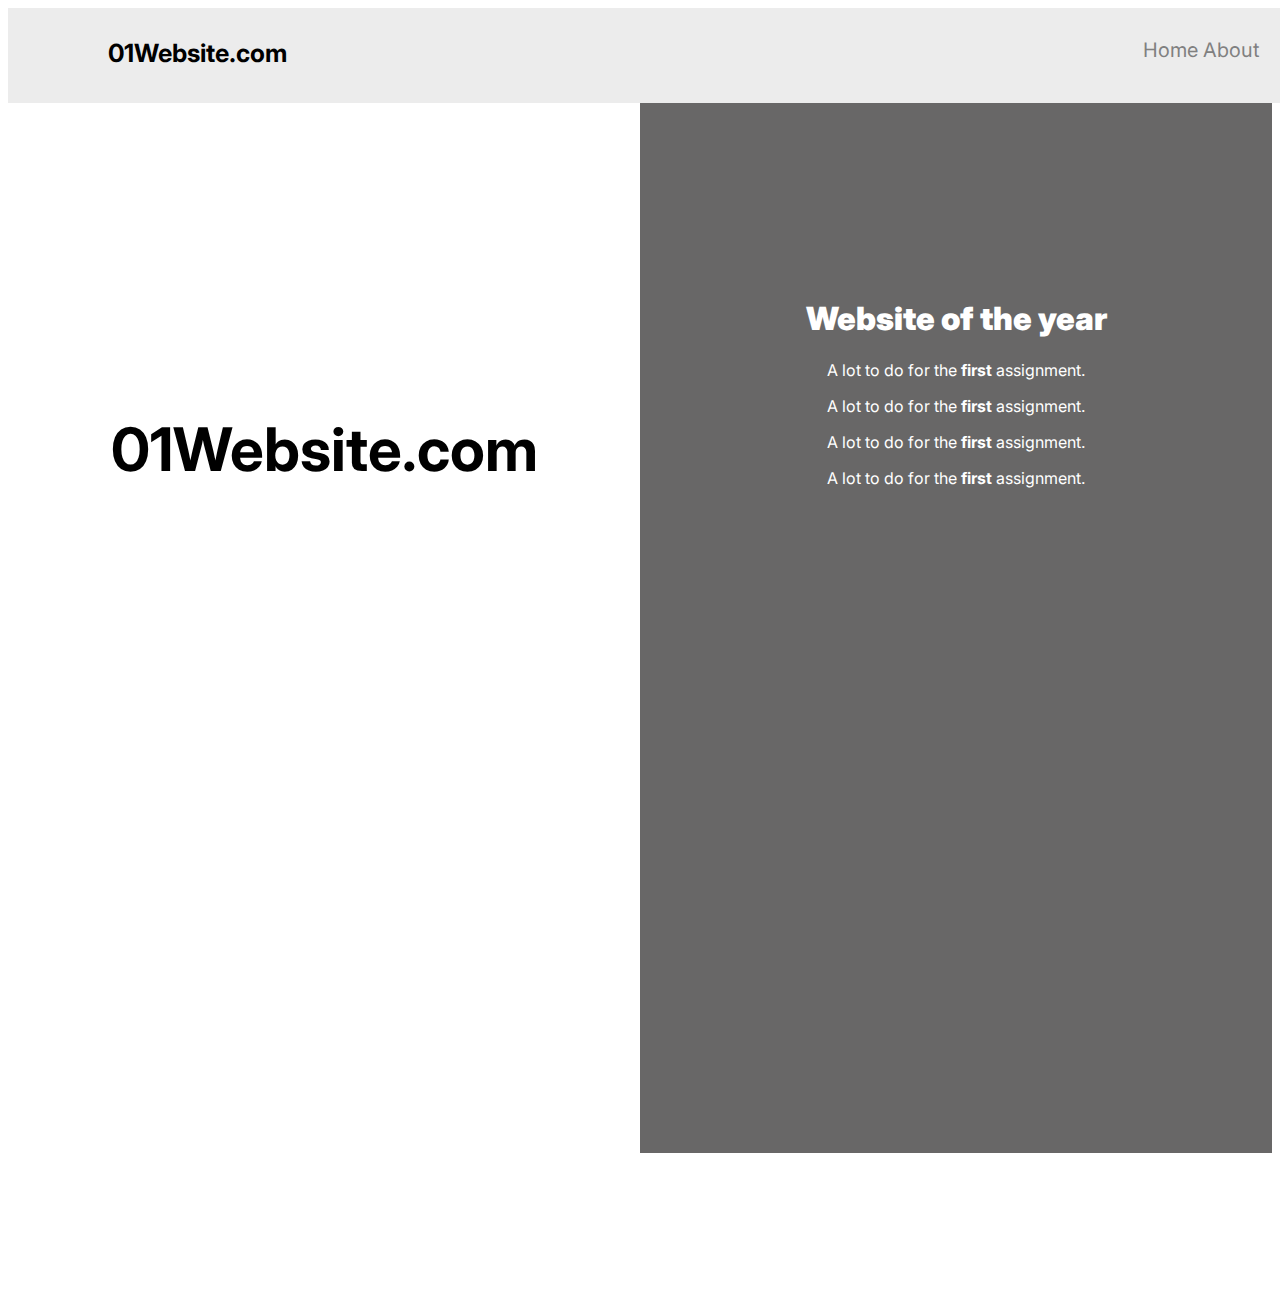
<file: 01/index.html>
<!DOCTYPE html>
<html>
<head>
<link href='https://fonts.googleapis.com/css?family=Inter' rel='stylesheet'>
<link rel="stylesheet" href="style.css" />
</style>
</head>
<body>

<div class="top">
    <p1>
        <b>01Website.com</b>
    </p1>
    <p2>
        <p>Home About</p>
    </p2>
</div>    

<div class="left">
    <p>
        <b>01Website.com</b>
    </p>
</div>

<div class="right">
    <h1>
        <b>Website of the year</b>
    </h1>
    <p>
        A lot to do for the <b>first</b> assignment.
    </p>
    <p>
        A lot to do for the <b>first</b> assignment.
    </p>
    <p>
        A lot to do for the <b>first</b> assignment.
    </p>
    <p>
        A lot to do for the <b>first</b> assignment.
    </p>
</div>
 

</body>
</html>
</file>
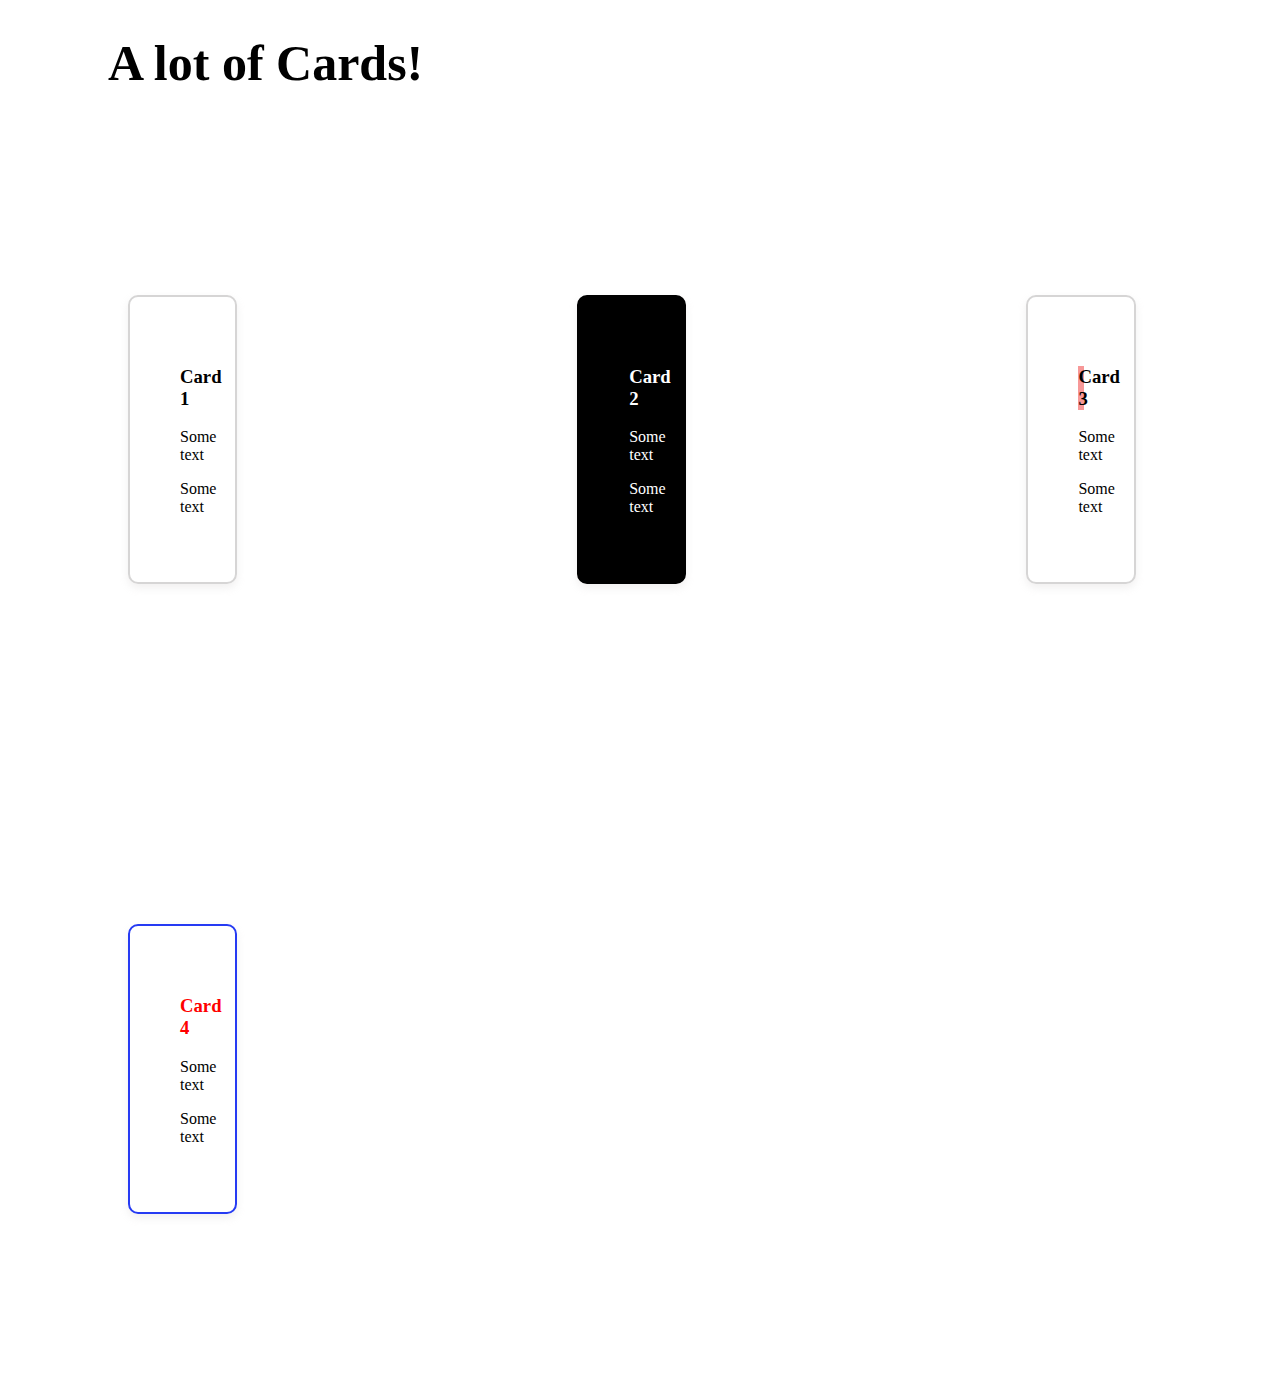
<file: 02/index.html>
<!DOCTYPE html>
<html>

<head>
<link href='https://fonts.googleapis.com/css?family=Inter' rel='stylesheet'>
<link rel="stylesheet" href="style.css" />
</style>
</head>

<body>

<div>
    <h1><b>A lot of Cards!</b></h1>
</div>

<div class="row">
    <div class="column">
      <div class="card1">
        <h3>Card 1</h3>
        <p>Some text</p>
        <p>Some text</p>
      </div>
    </div>
  
    <div class="column">
      <div class="card2">
        <h3>Card 2</h3>
        <p>Some text</p>
        <p>Some text</p>
      </div>
    </div>
    
    <div class="column">
      <div class="card3">
        <div style="background-color: rgb(247, 152, 152);""padding: 10px 10px;"><h3>Card 3</h3></div>
        <p>Some text</p>
        <p>Some text</p>
      </div>
    </div>
    
    <div class="column">
      <div class="card4">
        <h3 style="color:red">Card 4</h3>
        <p>Some text</p>
        <p>Some text</p>
      </div>
    </div>
  </div>



</body>

</html>
</file>
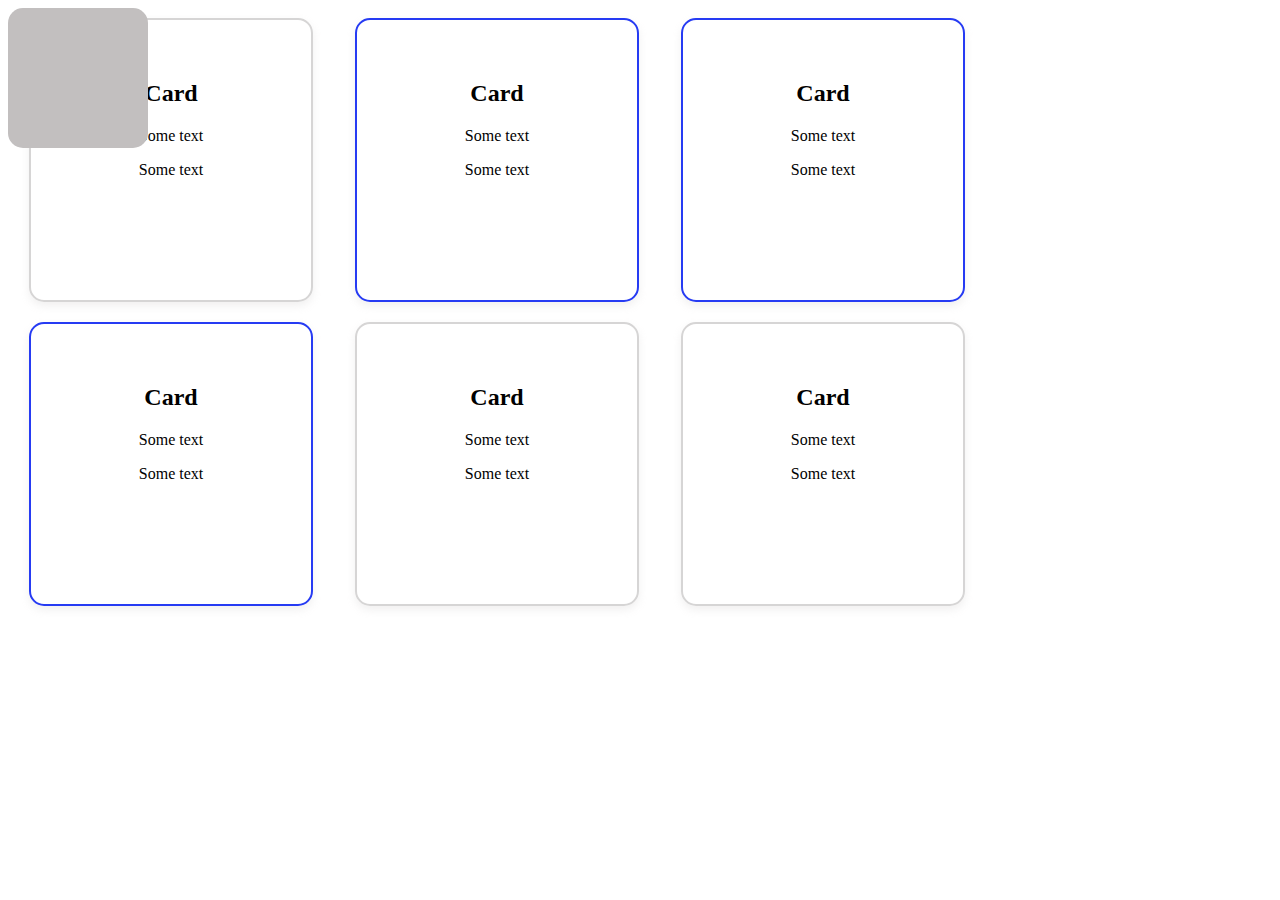
<file: 03/index.html>
<!DOCTYPE html>
<html>

<head>
<link href='https://fonts.googleapis.com/css?family=Inter' rel='stylesheet'>
<link rel="stylesheet" href="style.css" />
</style>
</head>

<body>

<div class="grey">


</div>    

<div class="row">
   <div class="column">
     <div class="card1">
       <h2>Card</h2>
       <p>Some text</p>
       <p>Some text</p>
     </div>
   </div>
    <div class="column">
     <div class="card4">
       <h2>Card</h2>
       <p>Some text</p>
       <p>Some text</p>
     </div>
   </div>
  
   <div class="column">
     <div class="card4">
       <h2>Card</h2>
       <p>Some text</p>
       <p>Some text</p>
     </div>
   </div>
  
   <div class="column">
    <div class="card4">
      <h2>Card</h2>
      <p>Some text</p>
      <p>Some text</p>
    </div>
  </div>

  <div class="column">
    <div class="card1">
      <h2>Card</h2>
      <p>Some text</p>
      <p>Some text</p>
    </div>
  </div>

  <div class="column">
    <div class="card1">
      <h2>Card</h2>
      <p>Some text</p>
      <p>Some text</p>
    </div>
  </div>

 </div>

</body>

</html>
</file>
<file: 01/style.css>
body {
  font-family: "Inter";
}

.left {
  float: left;
  text-align: center;
  height: 700px;
  width: 50%;
  background-color: rgb(255, 255, 255);
  padding: 250px 0px;
  font-size: 60px;
}

.right {
  text-align: center;
  color: white;
  float: right;
  height: 700px;
  width: 50%;
  background-color: rgb(104, 103, 103);
  padding: 175px 0px;
}

.top {
  height: 75px;
  width: 95%;
  background-color: rgb(236, 236, 236);
  padding: 10px 50px;
}

p1 {
  float: left;
  padding: 20px 50px;
  font-size: 25px;
}

p2 {
  float: right;
  padding: auto;
  font-size: 20px;
  color: grey;
}
</file>
<file: 02/style.css>
h1 {
  font-size: 50px;
  padding: 0px 100px;
}

.card1 {
  box-shadow: 0 4px 8px 0 rgba(184, 182, 182, 0.2);
  border-radius: 5px;
  margin: 50px 150px;
  padding: 50px 50px;
  border: 2px solid rgb(214, 213, 213);
  border-radius: 10px;
}

.card2 {
  box-shadow: 0 4px 8px 0 rgba(184, 182, 182, 0.2);
  border-radius: 5px;
  margin: 50px 150px;
  padding: 50px 50px;
  border: 2px solid rgb(0, 0, 0);
  border-radius: 10px;
  background-color: black;
  color: white;
}

.card3 {
  box-shadow: 0 4px 8px 0 rgba(184, 182, 182, 0.2);
  border-radius: 5px;
  margin: 50px 150px;
  padding: 50px 50px;
  border: 2px solid rgb(214, 213, 213);
  border-radius: 10px;
}

.redframe {
  background-color: rgb(247, 152, 152);
  padding: 5px 5px;
}

.card4 {
  box-shadow: 0 4px 8px 0 rgba(184, 182, 182, 0.2);
  border-radius: 5px;
  margin: 50px 150px;
  padding: 50px 50px;
  border: 2px solid rgb(38, 59, 243);
  border-radius: 10px;
}

.column {
  float: left;
  width: 30%;
  padding: 20px 20px;
  text-align: center;
  margin: 100px 0px;
}

.row {
  margin: 0px -50px;
}

.row:after {
  content: "";
  display: table;
  clear: both;
}
</file>
<file: 03/style.css>
h1 {
  font-size: 50px;
  padding: 0px 100px;
}

.card1 {
  width: 200px;
  height: 200px;
  box-shadow: 0 4px 8px 0 rgba(184, 182, 182, 0.2);
  border-radius: 15px;
  margin: auto;
  padding: 40px 40px;
  border: 2px solid rgb(214, 213, 213);
}

.card4 {
  width: 200px;
  height: 200px;
  box-shadow: 0 4px 8px 0 rgba(184, 182, 182, 0.2);
  border-radius: 15px;
  margin: auto;
  padding: 40px 40px;
  border: 2px solid rgb(38, 59, 243);
}

.column {
  float: left;
  width: 25%;
  padding: 0px 10px;
  text-align: center;
  margin: 10px -5px;
}

.row {
  margin: 0px 0px;
}

.row:after {
  content: "";
  display: table;
  clear: both;
}

.grey {
  position: absolute;
  float: left;
  width: 140px;
  height: 140px;
  background-color: rgb(194, 191, 191);
  border-radius: 15px;
}
</file>
